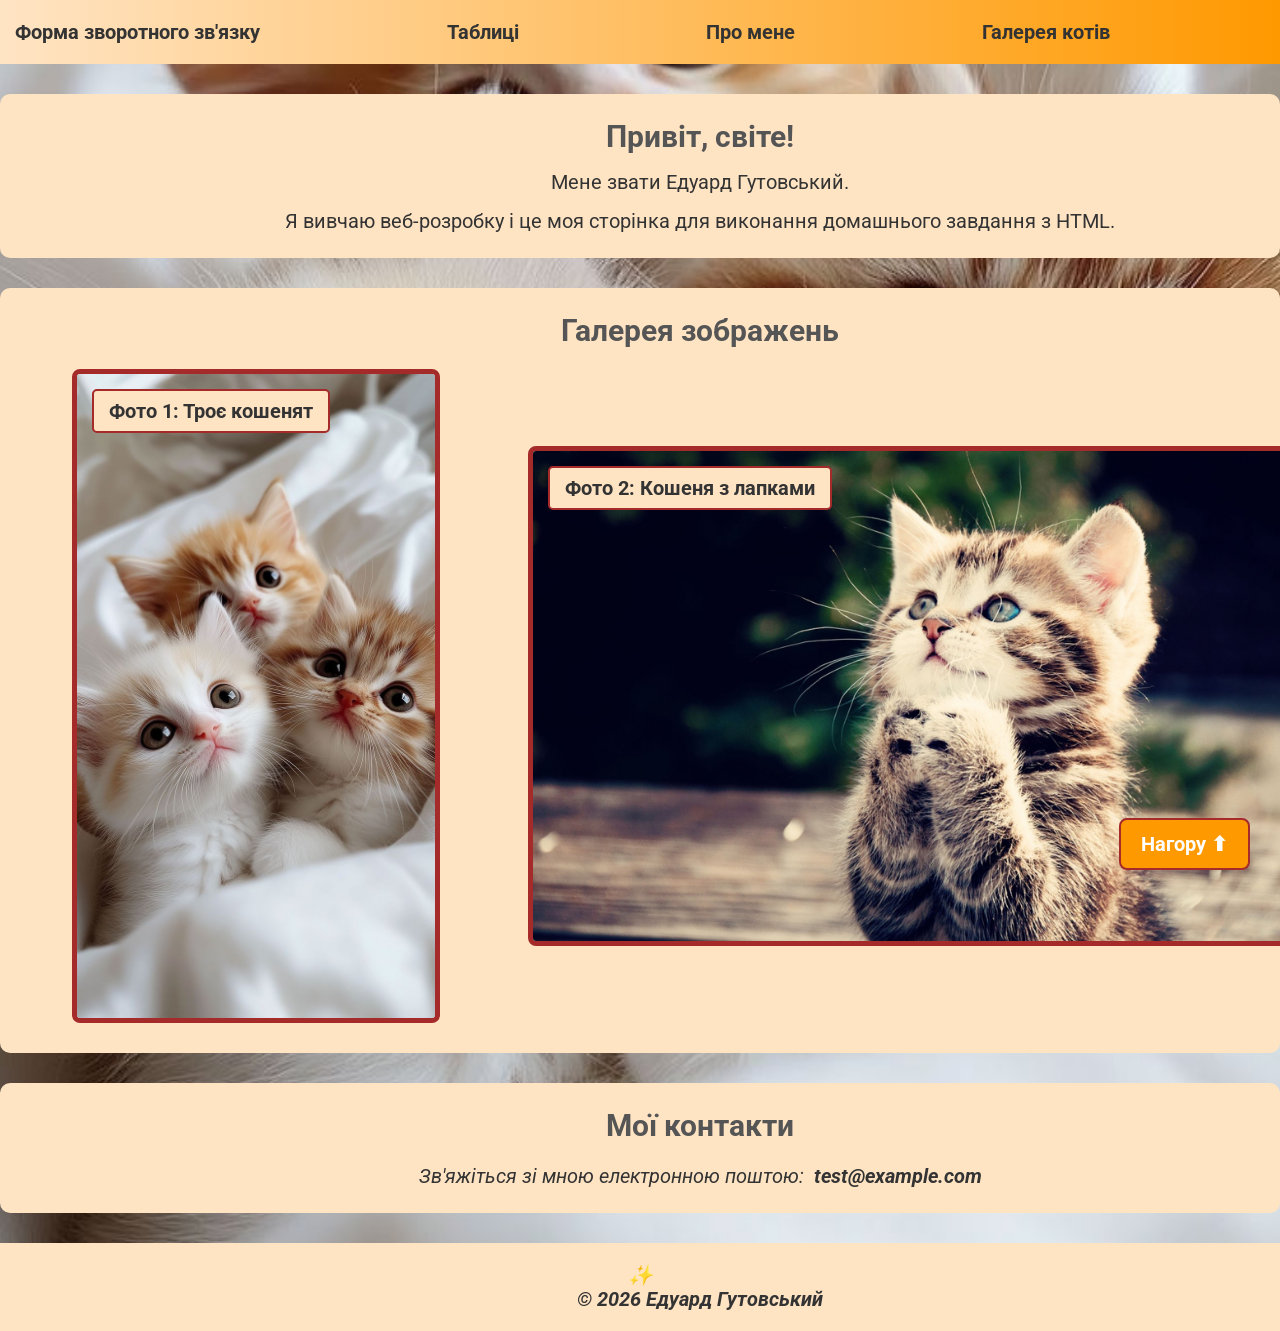
<file: index.html>
<!doctype html>
<html lang="uk">
  <head>
    <meta charset="UTF-8" />
    <meta name="viewport" content="width=device-width, initial-scale=1.0" />
    <title>Домашнє завдання 12</title>
    <link rel="preconnect" href="https://fonts.googleapis.com" />
    <link rel="preconnect" href="https://fonts.gstatic.com" crossorigin />
    <link
      href="https://fonts.googleapis.com/css2?family=Roboto:ital,wght@0,400;0,700;1,400;1,700&display=swap"
      rel="stylesheet"
    />
    <link
      rel="stylesheet"
      href="https://cdn.jsdelivr.net/npm/modern-normalize@3.0.1/modern-normalize.min.css"
    />
    <link rel="stylesheet" href="./styles/styles.css" />
  </head>
  <body>
    <header class="page-header">
      <div class="container">
        <nav>
          <ul>
            <li><a href="./pages/form.html">Форма зворотного зв'язку</a></li>
            <li><a href="./pages/tables.html">Таблиці</a></li>
            <li><a href="#about">Про мене</a></li>
            <li><a href="#gallery">Галерея котів</a></li>
            <li><a href="#contacts">Контакти</a></li>
          </ul>
        </nav>
      </div>
    </header>

    <main>
      <section id="about" class="content-section">
        <div class="container">
          <h1>Привіт, світе!</h1>
          <p>Мене звати Едуард Гутовський.</p>
          <p>
            Я вивчаю веб-розробку і це моя сторінка для виконання домашнього
            завдання з HTML.
          </p>
        </div>
      </section>

      <section id="gallery" class="content-section">
        <div class="container">
          <h2>Галерея зображень</h2>
          <ul>
            <li>
              <figure>
                <img
                  src="./images/cat_1.jpg"
                  alt="Троє пухнастих кошенят лежать на білому ліжку"
                  width="368"
                  height="654"
                />
                <figcaption>Фото 1: Троє кошенят</figcaption>
              </figure>
            </li>
            <li>
              <figure>
                <img
                  src="./images/cat_2.jpeg"
                  alt="Смугасте кошеня склало лапки і дивиться вгору"
                  width="800"
                  height="500"
                />
                <figcaption>Фото 2: Кошеня з лапками</figcaption>
              </figure>
            </li>
          </ul>
        </div>
      </section>

      <section id="contacts" class="content-section">
        <div class="container">
          <h2>Мої контакти</h2>
          <address>
            Зв'яжіться зі мною електронною поштою:
            <a href="mailto:test@example.com">test@example.com</a>
          </address>
        </div>
      </section>
    </main>

    <footer class="page-footer">
      <div class="container">
        <p>© 2026 Едуард Гутовський</p>
      </div>
    </footer>

    <a href="#" class="scroll-top">Нагору ⬆</a>
  </body>
</html>
</file>
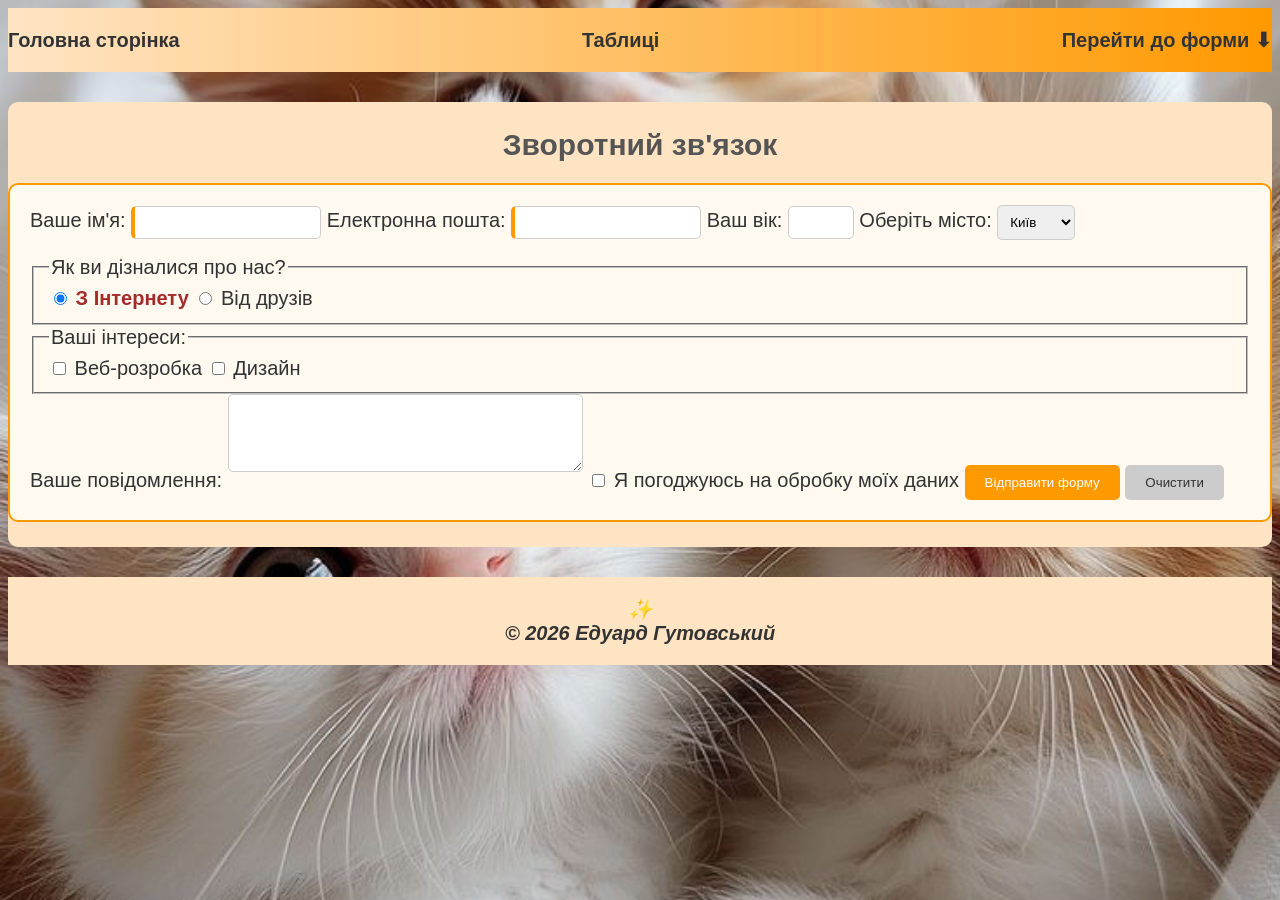
<file: pages/form.html>
<!doctype html>
<html lang="uk">
  <head>
    <meta charset="UTF-8" />
    <meta name="viewport" content="width=device-width, initial-scale=1.0" />
    <title>Форма зворотного зв'язку</title>
    <link rel="stylesheet" href="../styles/styles.css" />
  </head>
  <body>
    <header class="page-header">
      <nav>
        <ul>
          <li><a href="../index.html">Головна сторінка</a></li>
          <li><a href="./tables.html">Таблиці</a></li>
          <li><a href="#feedback-form">Перейти до форми ⬇</a></li>
        </ul>
      </nav>
    </header>

    <main>
      <section id="feedback-form" class="content-section">
        <h1>Зворотний зв'язок</h1>

        <form action="#" method="GET">
          <label for="user-name">Ваше ім'я:</label>
          <input type="text" id="user-name" name="user-name" required />

          <label for="user-email">Електронна пошта:</label>
          <input type="email" id="user-email" name="user-email" required />

          <label for="user-age">Ваш вік:</label>
          <input
            type="number"
            id="user-age"
            name="user-age"
            min="1"
            max="120"
          />

          <label for="user-city">Оберіть місто:</label>
          <select id="user-city" name="user-city">
            <option value="kyiv">Київ</option>
            <option value="lviv">Львів</option>
            <option value="odesa">Одеса</option>
          </select>

          <fieldset>
            <legend>Як ви дізналися про нас?</legend>
            <input
              type="radio"
              id="source-internet"
              name="source-info"
              value="internet"
              checked
            />
            <label for="source-internet">З Інтернету</label>

            <input
              type="radio"
              id="source-friend"
              name="source-info"
              value="friend"
            />
            <label for="source-friend">Від друзів</label>
          </fieldset>

          <fieldset>
            <legend>Ваші інтереси:</legend>
            <input
              type="checkbox"
              id="interest-web"
              name="user-interest"
              value="web"
            />
            <label for="interest-web">Веб-розробка</label>

            <input
              type="checkbox"
              id="interest-design"
              name="user-interest"
              value="design"
            />
            <label for="interest-design">Дизайн</label>
          </fieldset>

          <label for="user-message">Ваше повідомлення:</label>
          <textarea
            id="user-message"
            name="user-message"
            rows="4"
            cols="40"
            required
          ></textarea>

          <input
            type="checkbox"
            id="user-terms"
            name="user-terms"
            value="agreed"
            required
          />
          <label for="user-terms">Я погоджуюсь на обробку моїх даних</label>

          <button type="submit">Відправити форму</button>
          <button type="reset">Очистити</button>
        </form>
      </section>
    </main>

    <footer class="page-footer">
      <p>© 2026 Едуард Гутовський</p>
    </footer>
  </body>
</html>
</file>
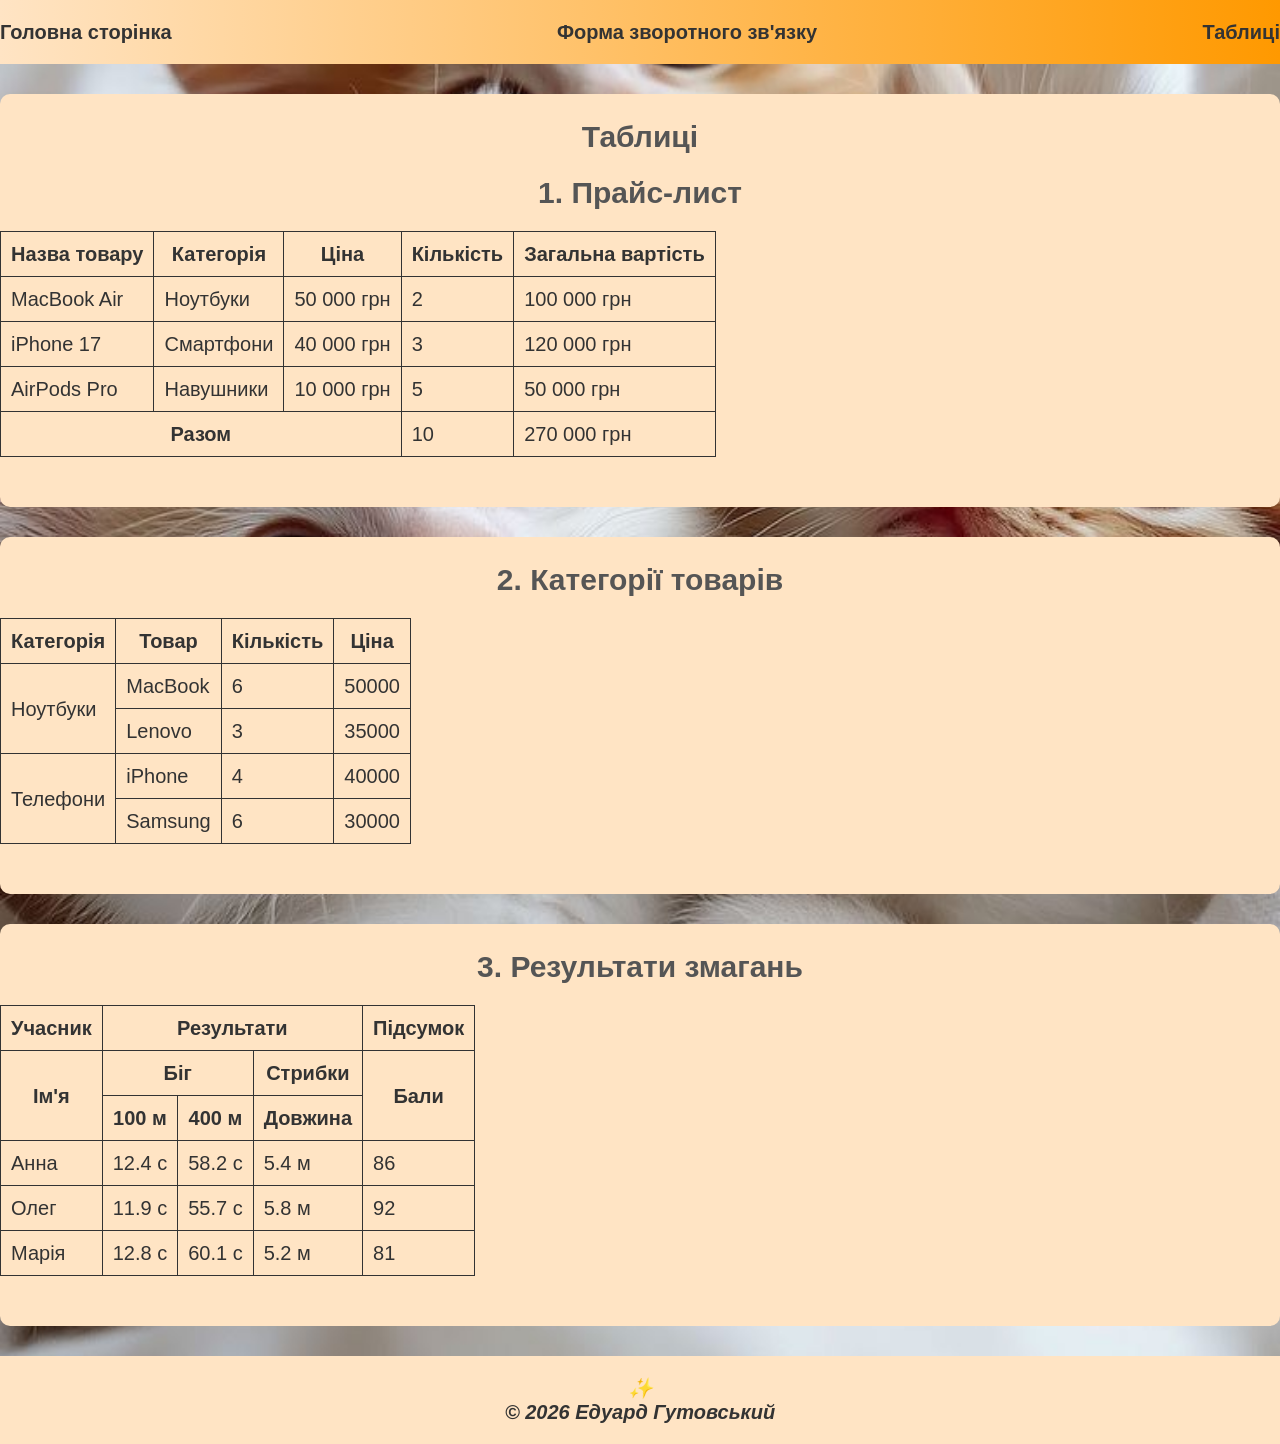
<file: pages/tables.html>
<!doctype html>
<html lang="uk">
  <head>
    <meta charset="UTF-8" />
    <meta name="viewport" content="width=device-width, initial-scale=1.0" />
    <title>Таблиці</title>
    <link
      rel="stylesheet"
      href="https://cdn.jsdelivr.net/npm/modern-normalize@3.0.1/modern-normalize.min.css"
    />
    <link rel="stylesheet" href="../styles/styles.css" />
  </head>
  <body>
    <header class="page-header">
      <nav>
        <ul>
          <li><a href="../index.html">Головна сторінка</a></li>
          <li><a href="./form.html">Форма зворотного зв'язку</a></li>
          <li><a href="./tables.html">Таблиці</a></li>
        </ul>
      </nav>
    </header>

    <main>
      <section class="content-section">
        <h1>Таблиці</h1>

        <h2>1. Прайс-лист</h2>
        <table>
          <thead>
            <tr>
              <th>Назва товару</th>
              <th>Категорія</th>
              <th>Ціна</th>
              <th>Кількість</th>
              <th>Загальна вартість</th>
            </tr>
          </thead>
          <tbody>
            <tr>
              <td>MacBook Air</td>
              <td>Ноутбуки</td>
              <td>50 000 грн</td>
              <td>2</td>
              <td>100 000 грн</td>
            </tr>
            <tr>
              <td>iPhone 17</td>
              <td>Смартфони</td>
              <td>40 000 грн</td>
              <td>3</td>
              <td>120 000 грн</td>
            </tr>
            <tr>
              <td>AirPods Pro</td>
              <td>Навушники</td>
              <td>10 000 грн</td>
              <td>5</td>
              <td>50 000 грн</td>
            </tr>
          </tbody>
          <tfoot>
            <tr>
              <th colspan="3">Разом</th>
              <td>10</td>
              <td>270 000 грн</td>
            </tr>
          </tfoot>
        </table>
      </section>

      <section class="content-section">
        <h2>2. Категорії товарів</h2>
        <table>
          <thead>
            <tr>
              <th>Категорія</th>
              <th>Товар</th>
              <th>Кількість</th>
              <th>Ціна</th>
            </tr>
          </thead>
          <tbody>
            <tr>
              <td rowspan="2">Ноутбуки</td>
              <td>MacBook</td>
              <td>6</td>
              <td>50000</td>
            </tr>
            <tr>
              <td>Lenovo</td>
              <td>3</td>
              <td>35000</td>
            </tr>
            <tr>
              <td rowspan="2">Телефони</td>
              <td>iPhone</td>
              <td>4</td>
              <td>40000</td>
            </tr>
            <tr>
              <td>Samsung</td>
              <td>6</td>
              <td>30000</td>
            </tr>
          </tbody>
        </table>
      </section>

      <section class="content-section">
        <h2>3. Результати змагань</h2>
        <table>
          <thead>
            <tr>
              <th>Учасник</th>
              <th colspan="3">Результати</th>
              <th>Підсумок</th>
            </tr>
            <tr>
              <th rowspan="2">Ім'я</th>
              <th colspan="2">Біг</th>
              <th>Стрибки</th>
              <th rowspan="2">Бали</th>
            </tr>
            <tr>
              <th>100 м</th>
              <th>400 м</th>
              <th>Довжина</th>
            </tr>
          </thead>
          <tbody>
            <tr>
              <td>Анна</td>
              <td>12.4 с</td>
              <td>58.2 с</td>
              <td>5.4 м</td>
              <td>86</td>
            </tr>
            <tr>
              <td>Олег</td>
              <td>11.9 с</td>
              <td>55.7 с</td>
              <td>5.8 м</td>
              <td>92</td>
            </tr>
            <tr>
              <td>Марія</td>
              <td>12.8 с</td>
              <td>60.1 с</td>
              <td>5.2 м</td>
              <td>81</td>
            </tr>
          </tbody>
        </table>
      </section>
    </main>

    <footer class="page-footer">
      <p>© 2026 Едуард Гутовський</p>
    </footer>
  </body>
</html>
</file>
<file: styles/styles.css>
@charset "UTF-8";
h1,
h2,
p,
ul,
figure {
  margin: 0;
  padding: 0;
}

.scroll-top, button {
  background-color: #ff9900;
  color: #ffffff;
  transition: background-color 300ms ease, color 300ms ease;
}

.scroll-top:hover, .scroll-top:focus, button:hover, button:focus {
  background-color: brown;
  color: bisque;
}

@keyframes pulseTitle {
  0% {
    color: #555555;
  }
  100% {
    color: #ff9900;
  }
}
body {
  font-family: "Roboto", sans-serif;
  background-image: url("../images/cat_1.jpg");
  background-repeat: no-repeat;
  background-size: cover;
  background-attachment: fixed;
  background-position: center;
  color: #333333;
  font-size: 20px;
  line-height: 1.2;
}

.container {
  width: 1400px;
  margin: 0 auto;
  padding: 0 15px;
}

h1,
h2 {
  color: #555555;
  text-align: center;
  margin-bottom: 20px;
}

h1 {
  animation: pulseTitle 2s ease-in-out infinite alternate;
}

h2::after {
  content: "";
  background-color: #ff9900;
}

p {
  margin-bottom: 15px;
}
p:last-child {
  margin-bottom: 0;
}

ul {
  list-style: none;
}
ul > li:first-child {
  color: #ff9900;
  order: 0;
  align-self: center;
}

a {
  text-decoration: none;
  color: #333333;
  font-weight: 700;
  transition: color 300ms ease;
}
a:hover, a:focus {
  color: #ffffff;
}

/* HEADER */
.page-header {
  position: sticky;
  top: 0;
  z-index: 10;
  background: linear-gradient(to right, bisque, #ff9900);
  padding: 20px 0;
  margin-bottom: 30px;
}
.page-header nav ul {
  display: flex;
  flex-direction: row;
  justify-content: space-between;
  align-items: center;
  flex-wrap: wrap;
  gap: 10px 30px;
}

main {
  margin-bottom: 30px;
}

/* FOOTER */
.page-footer {
  background-color: bisque;
  font-style: italic;
  font-weight: 700;
  text-align: center;
  padding: 20px 0;
}
.page-footer::before {
  content: "✨ ";
}

/* SECTIONS */
.content-section {
  background-color: bisque;
  border-radius: 10px;
  padding: 25px 0;
  margin-bottom: 30px;
}
.content-section:last-child {
  margin-bottom: 0;
}

#about .container {
  display: flex;
  flex-direction: column;
  justify-content: flex-start;
  align-items: center;
  flex-wrap: nowrap;
  row-gap: 15px;
}
#about h1,
#about p {
  margin-bottom: 0;
}

#gallery ul {
  display: flex;
  flex-direction: row;
  justify-content: space-evenly;
  align-items: center;
  flex-wrap: wrap;
  -moz-column-gap: 30px;
       column-gap: 30px;
  row-gap: 20px;
}

#contacts address {
  display: flex;
  flex-direction: row;
  justify-content: center;
  align-items: center;
  flex-wrap: nowrap;
  gap: 10px;
}
#contacts address a:hover,
#contacts address a:focus {
  color: #ff9900;
}

figure {
  position: relative;
}

figcaption {
  position: absolute;
  top: 20px;
  left: 20px;
  background-color: bisque;
  color: #333333;
  padding: 8px 15px;
  font-weight: 700;
  border: 2px solid brown;
  border-radius: 5px;
}

img {
  border: 5px solid brown;
  border-radius: 8px;
}

.scroll-top {
  position: fixed;
  bottom: 30px;
  right: 30px;
  padding: 12px 20px;
  border: 2px solid brown;
  border-radius: 8px;
}
/* FORM */
form {
  background-color: #fff9f0;
  padding: 20px;
  border: 2px solid #ff9900;
  border-radius: 10px;
}

label + input {
  border: 1px solid #cccccc;
}

input[type=text],
input[type=email],
input[type=number],
select,
textarea {
  border: 1px solid #cccccc;
  border-radius: 5px;
  padding: 8px;
  margin-bottom: 15px;
  transition: border-color 300ms ease, background-color 300ms ease;
}

input::-moz-placeholder {
  color: #aaaaaa;
  font-style: italic;
}

input::placeholder {
  color: #aaaaaa;
  font-style: italic;
}
input:required {
  border-left: 4px solid #ff9900;
}

input:focus,
textarea:focus,
select:focus {
  outline: none;
  border: 2px solid #ff9900;
  background-color: #ffffff;
}

input[type=radio]:checked + label,
input[type=checkbox]:checked + label {
  font-weight: 700;
  color: brown;
}

button {
  border: none;
  border-radius: 5px;
  cursor: pointer;
  padding: 10px 20px;
}
button[type=reset] {
  background-color: #cccccc;
  color: #333333;
}
button[type=reset]:hover, button[type=reset]:focus {
  background-color: #333333;
  color: #ffffff;
}

/* цей селектор має найбільшу специфічність - (1, 2, 2) */
#feedback-form form input[type=text]:focus {
  background-color: #ffebcd;
}

/* TABLE */
table {
  border-collapse: collapse;
  margin-bottom: 25px;
}

th,
td {
  border: 1px solid #333333;
  padding: 10px;
}

th {
  text-align: center;
}/*# sourceMappingURL=styles.css.map */
</file>
